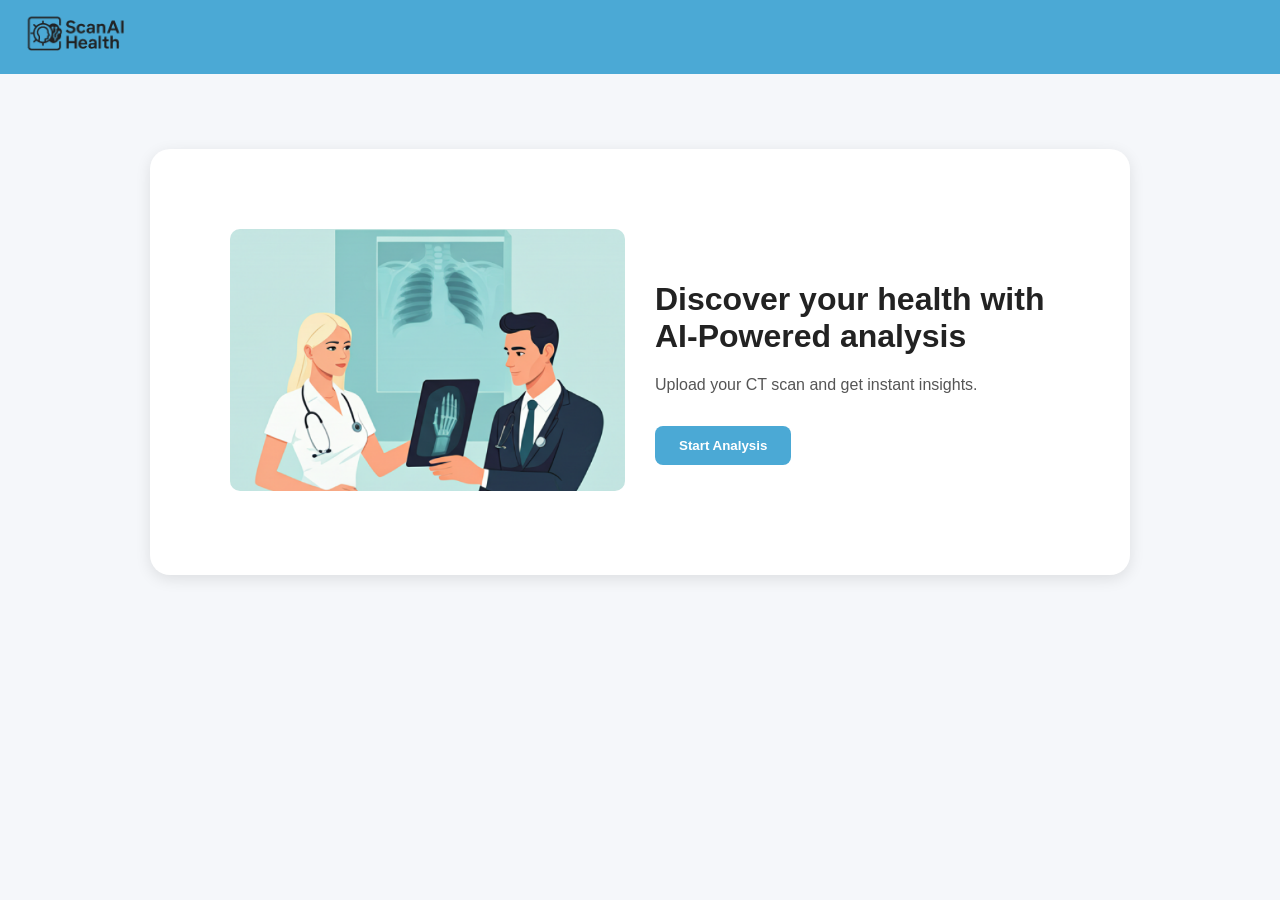
<file: index.html>
<!DOCTYPE html>
<html lang="en">

<head>
    <meta charset="UTF-8" />
    <meta name="viewport" content="width=device-width, initial-scale=1.0" />
    <title>ScanAI Health</title>
    <link rel="stylesheet" href="style/index.css" />
</head>

<body>
    <header class="header">
        <div class="logo-box">
            <img src="image/logo.png" alt="">
        </div>
    </header>

    <main class="main">
        <div class="card">
            <div class="image">
                <img src="image/index_image.png" alt="Medical scan">
            </div>

            <div class="text">
                <h1>
                    Discover your health with
                    <span>AI-Powered analysis</span>
                </h1>
                <p>Upload your CT scan and get instant insights.</p>
                <button class="btn" onclick="window.location.href='upload_data.html'">
                    Start Analysis
                </button>

            </div>
        </div>
    </main>
</body>

</html>
</file>
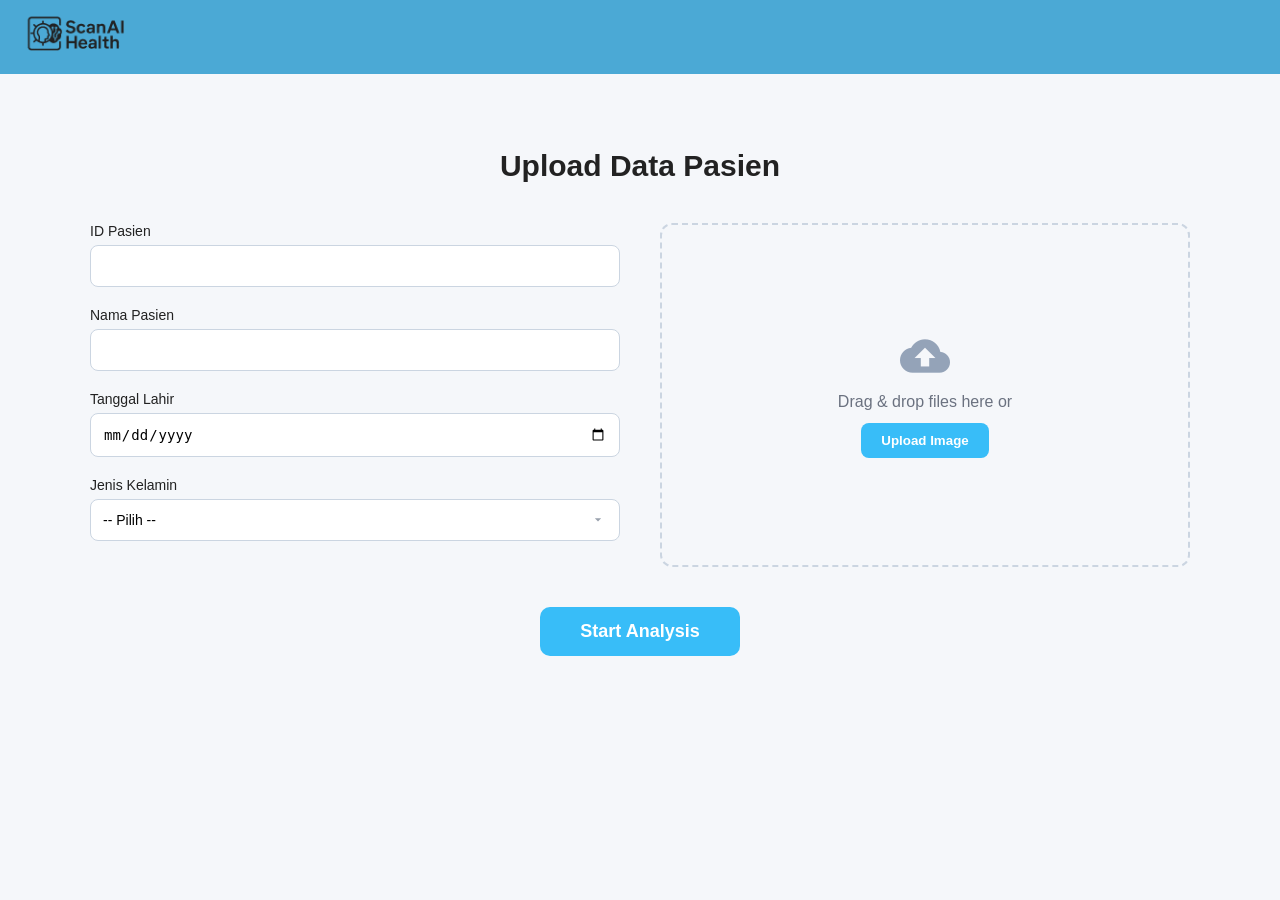
<file: upload_data.html>
<!DOCTYPE html>
<html lang="id">

<head>
    <meta charset="UTF-8">
    <meta name="viewport" content="width=device-width, initial-scale=1.0">
    <title>Upload Data Pasien</title>
    <link href="https://fonts.googleapis.com/css2?family=Poppins:wght@400;500;600;700&display=swap" rel="stylesheet" />
    <link href="https://fonts.googleapis.com/icon?family=Material+Icons" rel="stylesheet" />
    <link rel="stylesheet" href="style/upload_data.css">
</head>

<body>
    <header class="header">
        <div class="logo-box">
            <img src="image/logo.png" alt="">
        </div>
    </header>

    <main class="main">
        <h2 class="title">Upload Data Pasien</h2>

        <div class="grid">
            <!-- FORM DATA PASIEN -->
            <form id="form" action="save.php" method="POST" enctype="multipart/form-data">

                <div class="field">
                    <label>ID Pasien</label>
                    <input type="text" name="patient_id" required>
                </div>

                <div class="field">
                    <label>Nama Pasien</label>
                    <input type="text" name="name" required>
                </div>

                <div class="field">
                    <label>Tanggal Lahir</label>
                    <input type="date" name="birthdate" required>
                </div>

                <div class="field">
                    <label>Jenis Kelamin</label>
                    <select name="gender" required>
                        <option value="">-- Pilih --</option>
                        <option value="Laki-Laki">Laki-Laki</option>
                        <option value="Perempuan">Perempuan</option>
                    </select>
                </div>

                <!-- INPUT FILE (disembunyikan) -->
                <input type="file" name="gambar" id="uploadInput" accept="image/*" style="display:none;">

            </form>

            <!-- UPLOAD AREA -->
            <div class="upload-area" id="uploadArea">
                <span class="upload-icon material-icons">cloud_upload</span>
                <p class="upload-text" id="uploadText">Drag & drop files here or</p>

                <button class="btn-primary" type="button" id="uploadBtn">Upload Image</button>
            </div>
        </div>

        <!-- START BUTTON -->
        <div class="actions">
            <button class="btn-start" type="submit" form="form">Start Analysis</button>
        </div>
    </main>

    <script>
        const uploadBtn = document.getElementById("uploadBtn");
        const uploadInput = document.getElementById("uploadInput");
        const uploadArea = document.getElementById("uploadArea");
        const uploadText = document.getElementById("uploadText");

        // Klik tombol → buka file explorer
        uploadBtn.addEventListener("click", () => uploadInput.click());

        // Kalau user pilih file
        uploadInput.addEventListener("change", () => {
            if (uploadInput.files.length > 0) {
                uploadText.textContent = "File selected: " + uploadInput.files[0].name;
            }
        });

        // Drag Over (mencegah browser buka gambar)
        uploadArea.addEventListener("dragover", (e) => {
            e.preventDefault();
            uploadArea.style.borderColor = "#38bdf8";
        });

        // Ketika drop file
        uploadArea.addEventListener("drop", (e) => {
            e.preventDefault();

            const file = e.dataTransfer.files[0];
            uploadInput.files = e.dataTransfer.files;

            uploadText.textContent = "File selected: " + file.name;
            uploadArea.style.borderColor = "#cbd5e1";
        });

        // Reset border saat drag leave
        uploadArea.addEventListener("dragleave", () => {
            uploadArea.style.borderColor = "#cbd5e1";
        });
    </script>

</body>

</html>
</file>
<file: style/index.css>
/* Simple CSS for ScanAI Health */

body {
    margin: 0;
    font-family: Arial, sans-serif;
    background: #f5f7fa;
    color: #222;
}

.header {
    background: #4ba9d5;
    padding: 12px 16px;
    height: 50px; 
    display: flex;
    align-items: center;
}


.logo-box img {
    height: 120px;     
    width: auto;      
    
}


.main {
    display: flex;
    justify-content: center;
    padding: 40px 0; 
}

.card {
    display: flex;
    align-items: center;
    gap: 30px;
    padding: 80px;
    background: white;
    border-radius: 20px;
    box-shadow: 0px 4px 15px rgba(0,0,0,0.1);
    margin-top: 35px;  
}


.image img {
    width: 100%;
    max-width: 400px;   
    height: auto;
    border-radius: 10px;
}


.text h1 {
    font-size: 24px;
    font-weight: bold;
}

.text h1 span {
    display: block;
}

.text p {
    margin-top: 10px;
    color: #555;
}

.btn {
    margin-top: 16px;
    padding: 12px 24px;
    background: #4ba9d5;
    border: none;
    border-radius: 8px;
    color: white;
    font-weight: bold;
    cursor: pointer;
}

.btn:hover {
    opacity: 0.9;
}

@media (min-width: 768px) {
    .card {
        flex-direction: row;
        align-items: center;
    }

    .image, .text {
        flex: 1;
    }

    .text h1 {
        font-size: 32px;
    }
}
</file>
<file: style/upload_data.css>
/* Upload Data CSS - Final (RAPIH) */

/* BODY */
body {
    margin: 0;
    font-family: Arial, sans-serif;
    background: #f5f7fa; /* sesuai index.css */
    color: #222;
}

/* HEADER */
.header {
    background: #4ba9d5;
    padding: 12px 16px;
    height: 50px;
    display: flex;
    align-items: center;
}

.logo-box img {
    height: 120px;
    width: auto;
}

/* MAIN */
.main {
    max-width: 1100px;
    margin: auto;
    padding: 50px 24px;
    text-align: center;
}

.title {
    font-size: 30px;
    font-weight: 700;
    margin-bottom: 40px;
}

/* GRID */
.grid {
    display: grid;
    grid-template-columns: 1fr 1fr;
    gap: 40px;
}

/* FORM FIELD */
.field {
    margin-bottom: 20px;
    text-align: left;
}

.field label {
    display: block;
    font-size: 14px;
    font-weight: 500;
    margin-bottom: 6px;
}

/* INPUT & SELECT */
.field input,
.field select {
    width: 100%;
    padding: 12px;
    border-radius: 8px;
    border: 1px solid #cbd5e1;
    font-size: 14px;
    box-sizing: border-box;
}

.field select {
    padding-right: 40px; /* ruang untuk arrow */
    background: #ffffff;
    outline: none;
    cursor: pointer;

    /* hilangkan arrow default */
    appearance: none;
    -webkit-appearance: none;
    -moz-appearance: none;

    /* custom arrow */
    background-image: url("data:image/svg+xml;charset=UTF-8,%3Csvg width='14' height='14' viewBox='0 0 20 20' fill='%2399a1ad' xmlns='http://www.w3.org/2000/svg'%3E%3Cpath d='M5.5 7.5L10 12.0L14.5 7.5H5.5Z'/%3E%3C/svg%3E");
    background-repeat: no-repeat;
    background-position: right 14px center;
    background-size: 14px;
}

.field select:focus {
    border-color: #3bb3ff;
    box-shadow: 0 0 0 2px rgba(59, 179, 255, 0.25);
}

/* UPLOAD AREA */
.upload-area {
    border: 2px dashed #cbd5e1;
    padding: 40px 20px;
    text-align: center;
    border-radius: 12px;
    display: flex;
    flex-direction: column;
    justify-content: center;
    align-items: center;
    height: 260px;
}

.upload-icon {
    font-size: 50px;
    color: #94a3b8;
}

.upload-text {
    margin: 12px 0;
    color: #6b7280;
}

/* TEXT INSIDE UPLOAD */
.text h1 {
    font-size: 24px;
    font-weight: bold;
}

.text h1 span {
    display: block;
}

.text p {
    margin-top: 10px;
    color: #555;
}

/* IMAGE */
.image img {
    width: 100%;
    max-width: 400px;
    height: auto;
    border-radius: 10px;
}

/* BUTTONS */
.btn-primary {
    background: #38bdf8;
    color: white;
    padding: 10px 20px;
    border: none;
    font-weight: 600;
    border-radius: 8px;
    cursor: pointer;
}

.actions {
    margin-top: 40px;
}

.btn-start {
    background: #38bdf8;
    padding: 14px 40px;
    color: white;
    border: none;
    font-size: 18px;
    font-weight: 700;
    border-radius: 10px;
    cursor: pointer;
}

/* RESPONSIVE */
@media (min-width: 768px) {
    .card {
        flex-direction: row;
        align-items: center;
    }

    .image,
    .text {
        flex: 1;
    }

    .text h1 {
        font-size: 32px;
    }
}
</file>
